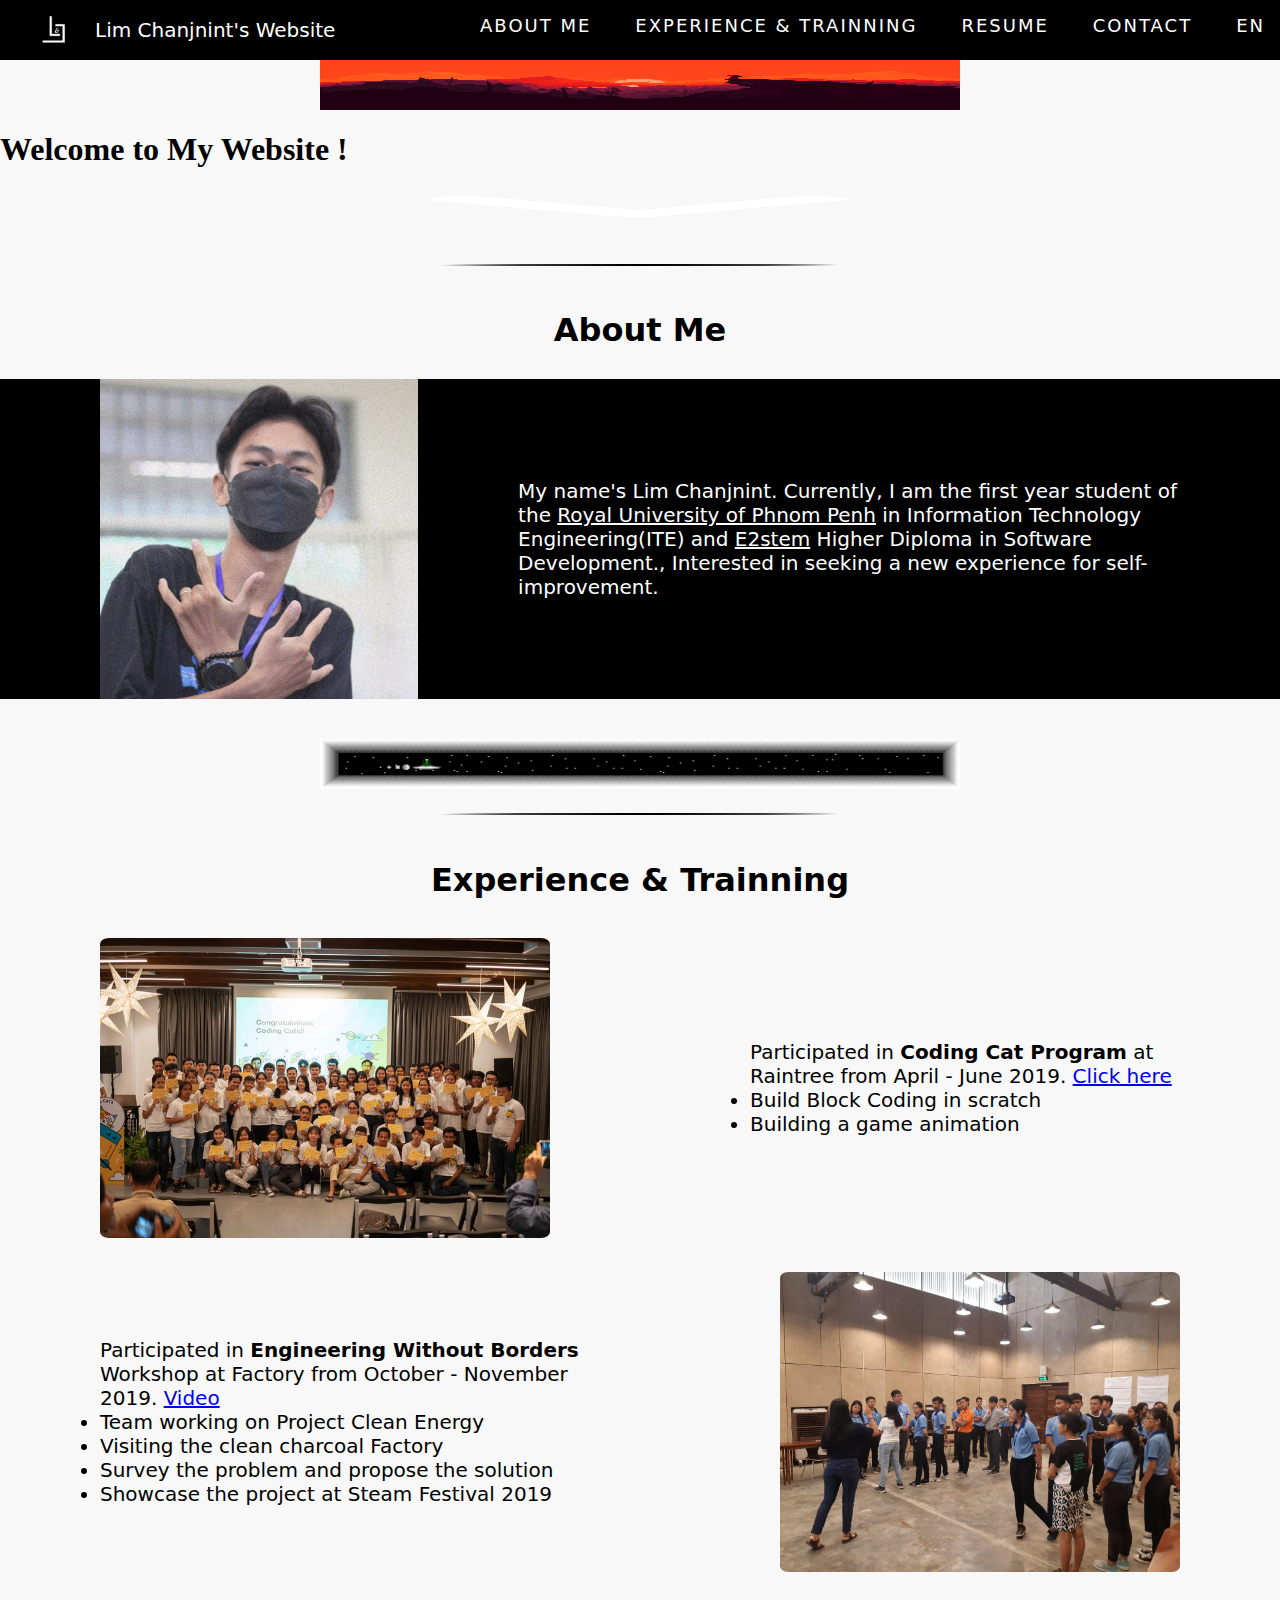
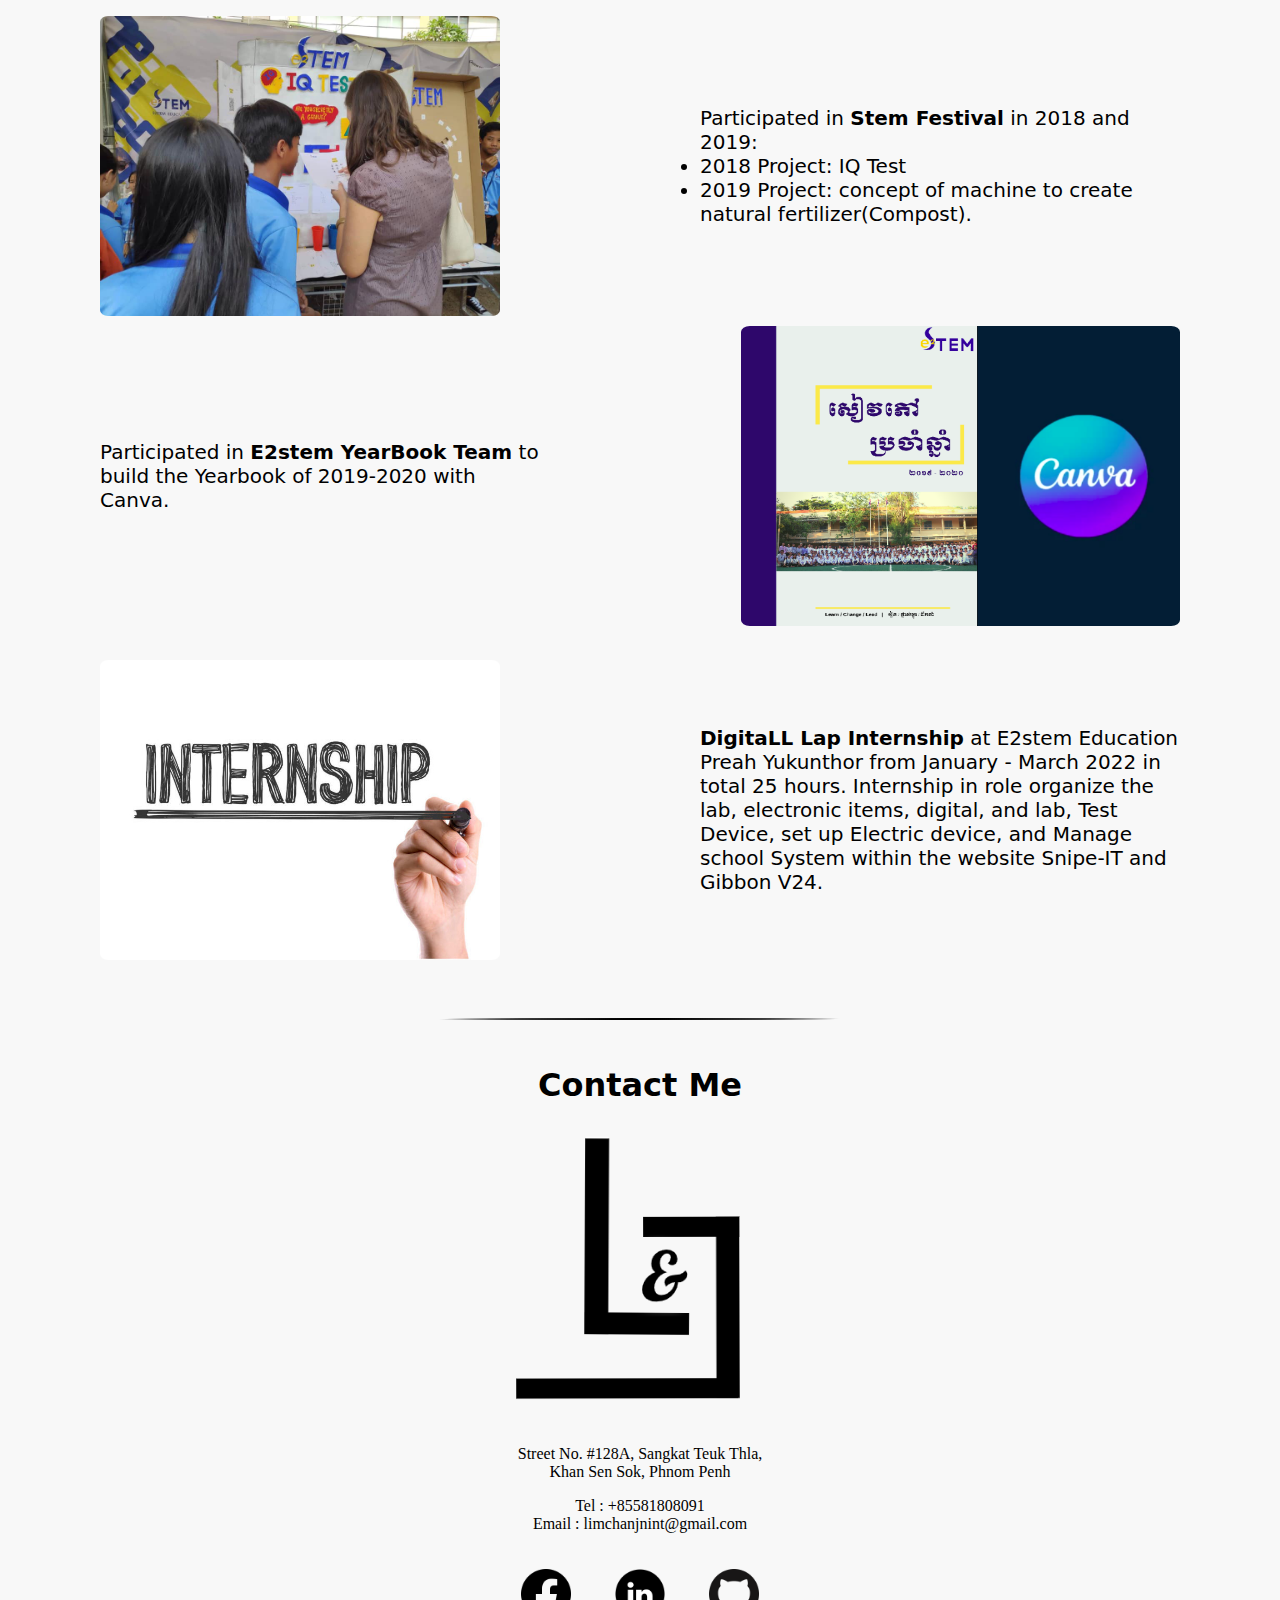
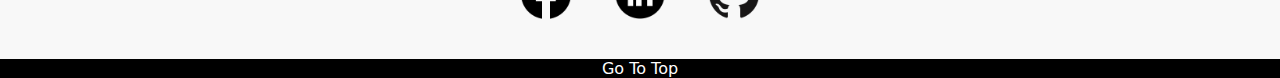
<file: index.html>
<!DOCTYPE html>
<html>
    <head>
        <title>Jn_Website</title>
        <meta charset="UTF-8">
        <meta name="author" content="Chanjnint Lim">
        <meta name = "description" content = "Website about Lim Chanjnint." />
        <meta name="viewport" content="width=device-width, initial-scale=1.0">
        <link rel="shortcut icon" href="Web-material\Limchanjnint-logo.png" type="image/x-icon">
        <link href="En-styles.css" type="text/css" rel="stylesheet">
    </head>
    <body>
      <div class="stickybox">
        <div class="namelogo">
          <a href="./index.html"><img src="Web-material\Limchanjnint-logo.png"/></a>
          <span>Lim Chanjnint's Website</span>
        </div>
        <div>
          <a href="#Aboutme">About Me</a>
          <a href="#exp-train">Experience & Trainning</a>
          <a href="./En-resume.html">Resume</a>
          <a href="#contact">Contact</a>
          <a href="./khmerversion.html">EN</a>
        </div>
      </div>

      <div class="introduction" id ="Top">
        <img src="Web-material\sunset.jpg"/>
        <div class="centered">
          <h1>Welcome to My Website !</h1>
          <a href="#Aboutme"><img src="Web-material\giphy.gif"/></a>
        </div>
      </div>

      <img src="Web-material\Lines-Background-PNG.png"/>
      <h1 id="Aboutme" style="font-family:system-ui ;"><center>About Me</center></h1>

      <div class="aboutme-box">
        <nav class="aboutme">
          <img src="Web-material\Jnint.jpg" />
          <span>My name's Lim Chanjnint. Currently, I am the first year student of the <a href="http://www.rupp.edu.kh/" target="_blank">Royal University
            of Phnom Penh</a> in Information Technology Engineering(ITE) and <a href="https://e2stem.org.kh/" target="_blank">E2stem</a> Higher Diploma in Software Development.,
          Interested in seeking a new experience for self-improvement.</span>
        </nav>
      </div>

      <div id="exp-train">
        <img src="Web-material\animated-line-image-0397.gif"/>
        <img src="Web-material\Lines-Background-PNG.png"/>
        <h1 style="font-family:system-ui ;" ><center>Experience & Trainning</center></h1>
        <br>
        <nav class="Exp-tran1">
          <img src="Web-material\coding-cat.jpeg" />
          <span>Participated in <b>Coding Cat Program</b> at Raintree from April - June 2019.
            <a href="https://www.raintreecambodia.com/news/2019/7/1/first-clowder-of-coding-cats-graduation?fbclid=IwAR0ZVb4lG46EVO-YHK5EiSFcwrAvTzMJNtNAEIbuMY2CJivxLHDJpzrQCDA" target="_blank">Click here</a>
            <br>
            <li>Build Block Coding in scratch</li>
            <li>Building a game animation</li>
          </span>
        </nav>
        
        <nav class="Exp-tran2">
          <span>Participated in <b>Engineering Without Borders</b> Workshop at Factory from October - November 2019.
            <a href="https://www.youtube.com/watch?v=i_wiMf4xZT0" target="blank">Video</a>
            <br>
            <li>Team working on Project Clean Energy</li>
            <li>Visiting the clean charcoal Factory</li>
            <li>Survey the problem and propose the solution</li>
            <li>Showcase the project at Steam Festival 2019</li>
          </span>
          <img src="Web-material\EWB.jpg"/>
        </nav>
        
        <nav class="Exp-tran1">
          <img src="Web-material\stem-festival.jpg" />
          <span>Participated in <b>Stem Festival</b> in 2018 and 2019:<br><li>2018 Project: IQ Test</li><li>2019 Project: concept of machine to create natural fertilizer(Compost).</li></span>
        </nav>

        <nav class="Exp-tran2">
          <span>Participated in <b>E2stem YearBook Team</b> to build the Yearbook of 2019-2020 with Canva.</span>
          <img src="Web-material\yearbook-canva.png"/>
        </nav>

        <nav class="Exp-tran1">
          <img src="Web-material\internship.jpg"/>
          <span><b>DigitaLL Lap Internship</b> at E2stem Education Preah Yukunthor from January - March 2022 in total 25 hours. Internship in role organize the lab, electronic items, digital, and lab,
            Test Device, set up Electric device, and Manage school System within the website Snipe-IT and Gibbon V24.</span>
        </nav>
      </div>
      <div id="contact">
        <img src="Web-material\Lines-Background-PNG.png"/>
        <h1 style="font-family:system-ui ;" ><center>Contact Me</center></h1>
        <div class="logo">
          <img src="Web-material\Jnint-logo2.png"/>
        </div>
        <nav class="Contact">
          <p>Street No. #128A, Sangkat Teuk Thla,<br>Khan Sen Sok, Phnom Penh</p>
          <p>Tel : +85581808091<br>Email : limchanjnint@gmail.com</p>
            <a href="https://www.facebook.com/JnintChan21" target="_blank"><img src="Web-material\facebook.png"/></a>
            <a href="https://www.linkedin.com/in/chanjnint-lim-b899ab204" target="_blank"><img src="Web-material\linkdin.png"/></a>
            <a href="https://github.com/Chanjnint21" target="_blank" ><img src="Web-material\github.png"/></a>
        </nav>
      </div>
    <p class="gotop">
      <a href="#Top">Go To Top </a>
    </p>
    </body>
</html>
</file>
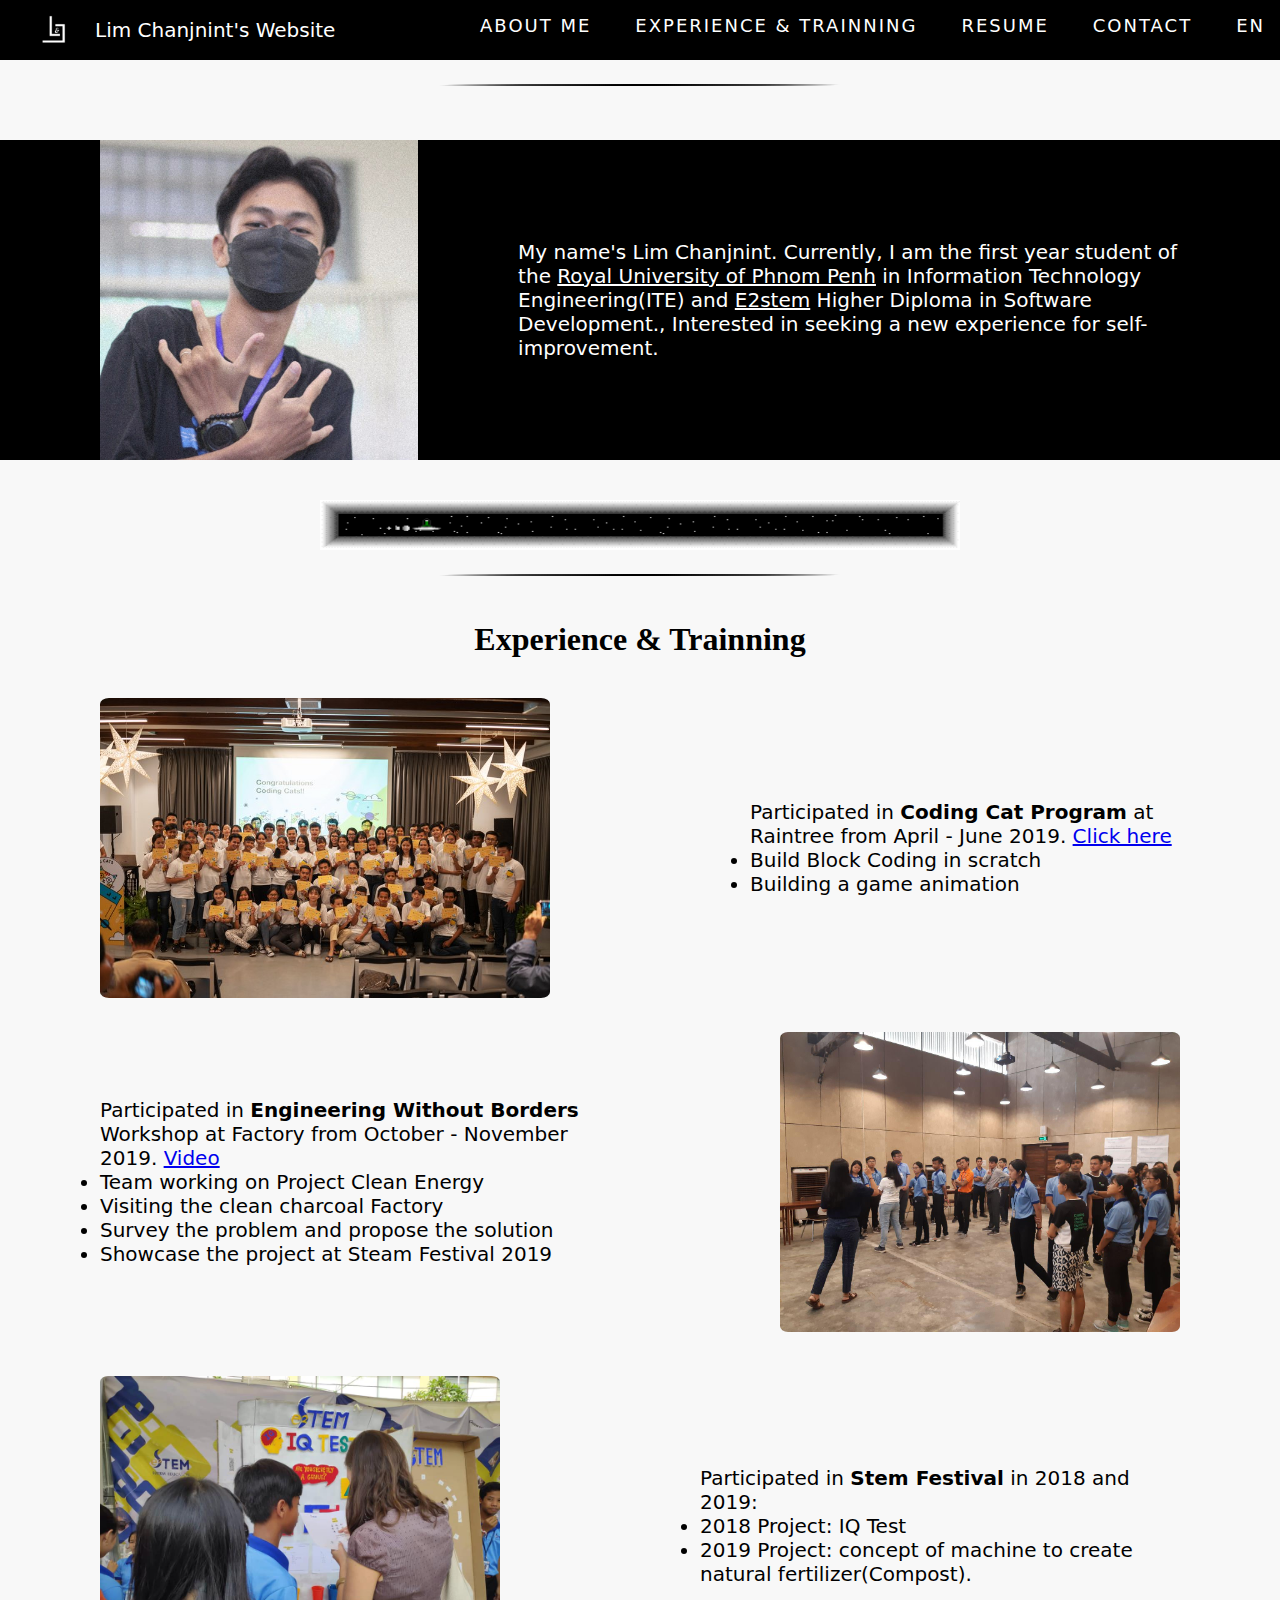
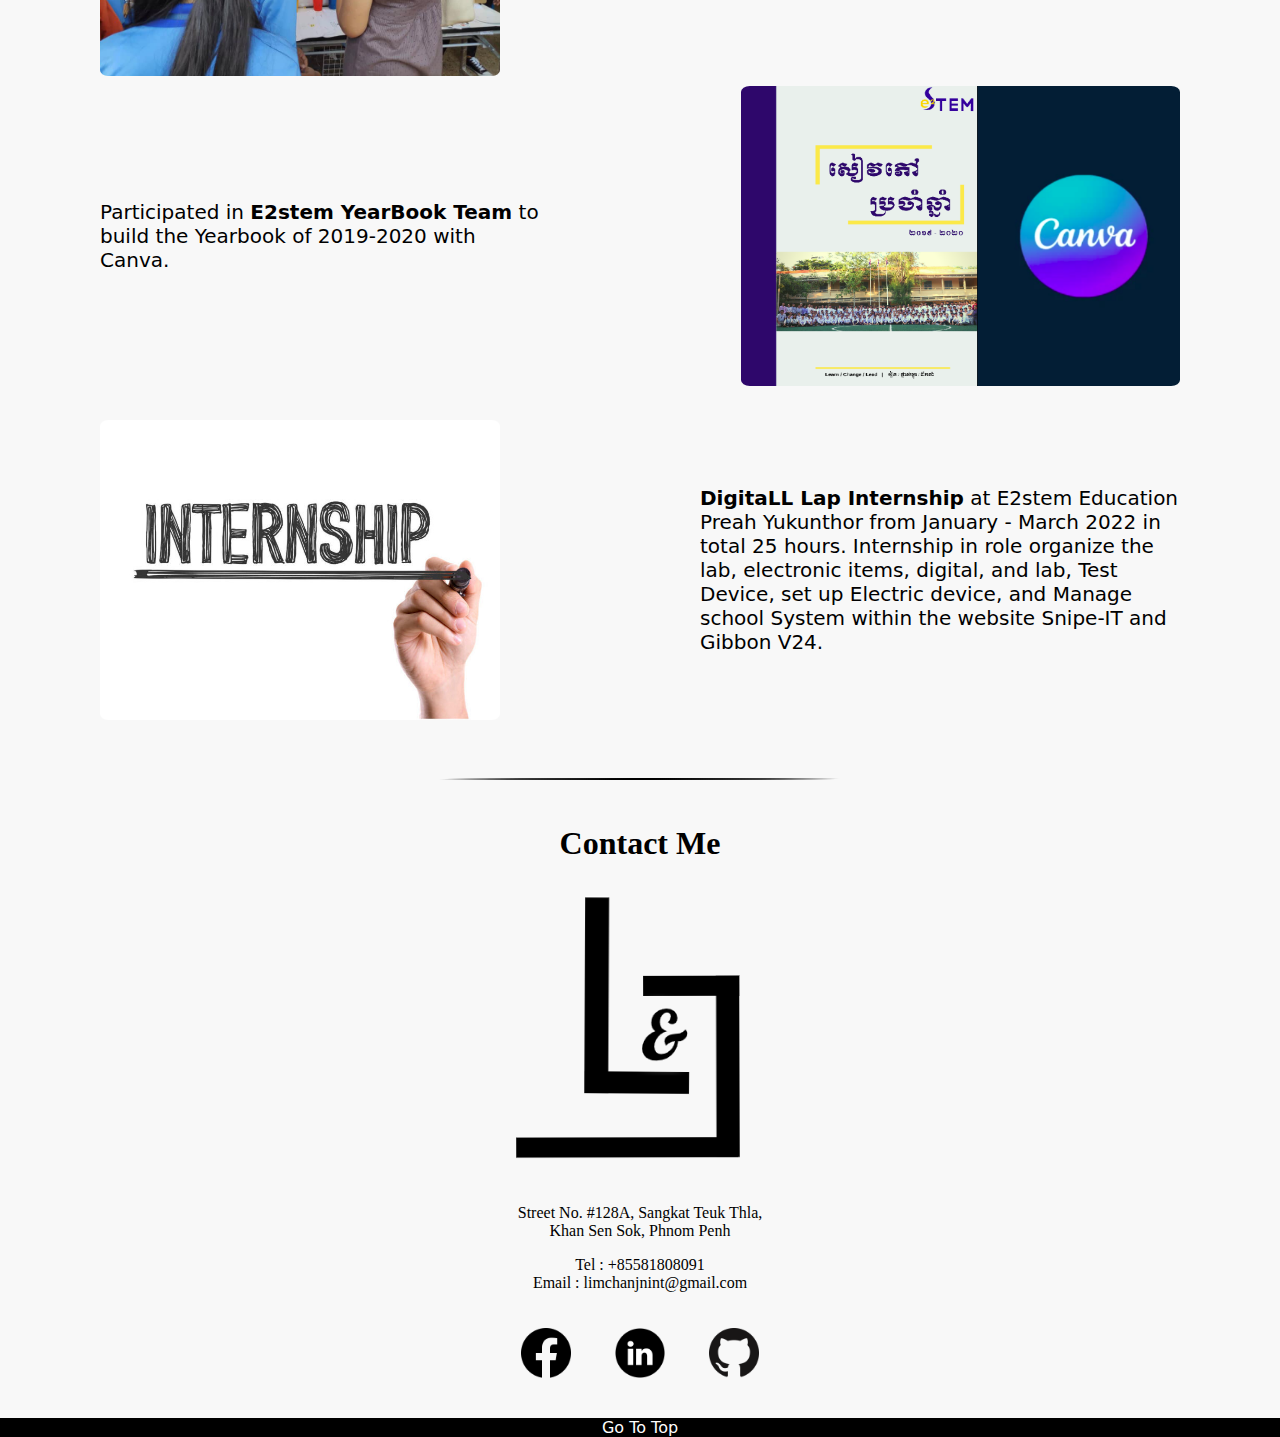
<file: 01version-En.html>
<!DOCTYPE html>
<html>
    <head>
        <title>Jn_Website</title>
        <meta charset="UTF-8">
        <meta name="author" content="Chanjnint Lim">
        <meta name = "description" content = "Website about Lim Chanjnint." />
        <meta name="viewport" content="width=device-width, initial-scale=1.0">
        <link rel="shortcut icon" href="Web-material\Limchanjnint-logo.png" type="image/x-icon">
        <link href="En-styles.css" type="text/css" rel="stylesheet">
    </head>
    <body>
      <div class="stickybox">
        <div class="namelogo">
          <a href="./01version-En.html"><img src="Web-material\Limchanjnint-logo.png"/></a>
          <span>Lim Chanjnint's Website</span>
        </div>
        <div>
          <a href="#Aboutme">About Me</a>
          <a href="#exp-train">Experience & Trainning</a>
          <a href="./En-resume.html">Resume</a>
          <a href="#contact">Contact</a>
          <a href="./01version-kh.html">EN</a>
        </div>
      </div>

      <img src="Web-material\Lines-Background-PNG.png"/>

      <div class="aboutme-box" id="Aboutme">
        <nav class="aboutme">
          <img src="Web-material\Jnint.jpg" />
          <span>My name's Lim Chanjnint. Currently, I am the first year student of the <a href="http://www.rupp.edu.kh/" target="_blank">Royal University
            of Phnom Penh</a> in Information Technology Engineering(ITE) and <a href="https://e2stem.org.kh/" target="_blank">E2stem</a> Higher Diploma in Software Development.,
          Interested in seeking a new experience for self-improvement.</span>
        </nav>
      </div>

      <div id="exp-train">
        <img src="Web-material\animated-line-image-0397.gif"/>
        <img src="Web-material\Lines-Background-PNG.png"/>
        <h1><center>Experience & Trainning</center></h1>
        <br>
        <nav class="Exp-tran1">
          <img src="Web-material\coding-cat.jpeg" />
          <span>Participated in <b>Coding Cat Program</b> at Raintree from April - June 2019.
            <a href="https://www.raintreecambodia.com/news/2019/7/1/first-clowder-of-coding-cats-graduation?fbclid=IwAR0ZVb4lG46EVO-YHK5EiSFcwrAvTzMJNtNAEIbuMY2CJivxLHDJpzrQCDA" target="_blank">Click here</a>
            <br>
            <li>Build Block Coding in scratch</li>
            <li>Building a game animation</li>
          </span>
        </nav>
        
        <nav class="Exp-tran2">
          <span>Participated in <b>Engineering Without Borders</b> Workshop at Factory from October - November 2019.
            <a href="https://www.youtube.com/watch?v=i_wiMf4xZT0" target="blank">Video</a>
            <br>
            <li>Team working on Project Clean Energy</li>
            <li>Visiting the clean charcoal Factory</li>
            <li>Survey the problem and propose the solution</li>
            <li>Showcase the project at Steam Festival 2019</li>
          </span>
          <img src="Web-material\EWB.jpg"/>
        </nav>
        
        <nav class="Exp-tran1">
          <img src="Web-material\stem-festival.jpg" />
          <span>Participated in <b>Stem Festival</b> in 2018 and 2019:<br><li>2018 Project: IQ Test</li><li>2019 Project: concept of machine to create natural fertilizer(Compost).</li></span>
        </nav>

        <nav class="Exp-tran2">
          <span>Participated in <b>E2stem YearBook Team</b> to build the Yearbook of 2019-2020 with Canva.</span>
          <img src="Web-material\yearbook-canva.png"/>
        </nav>

        <nav class="Exp-tran1">
          <img src="Web-material\internship.jpg"/>
          <span><b>DigitaLL Lap Internship</b> at E2stem Education Preah Yukunthor from January - March 2022 in total 25 hours. Internship in role organize the lab, electronic items, digital, and lab,
            Test Device, set up Electric device, and Manage school System within the website Snipe-IT and Gibbon V24.</span>
        </nav>
      </div>
      <div id="contact">
        <img src="Web-material\Lines-Background-PNG.png"/>
        <h1><center>Contact Me</center></h1>
        <div class="logo">
          <img src="Web-material\Jnint-logo2.png"/>
        </div>
        <nav class="Contact">
          <p>Street No. #128A, Sangkat Teuk Thla,<br>Khan Sen Sok, Phnom Penh</p>
          <p>Tel : +85581808091<br>Email : limchanjnint@gmail.com</p>
            <a href="https://www.facebook.com/JnintChan21" target="_blank"><img src="Web-material\facebook.png"/></a>
            <a href="https://www.linkedin.com/in/chanjnint-lim-b899ab204" target="_blank"><img src="Web-material\linkdin.png"/></a>
            <a href="https://github.com/Chanjnint21" target="_blank" ><img src="Web-material\github.png"/></a>
        </nav>
      </div>
    <p class="gotop">
      <a href="#Top">Go To Top </a>
    </p>
    </body>
</html>
</file>
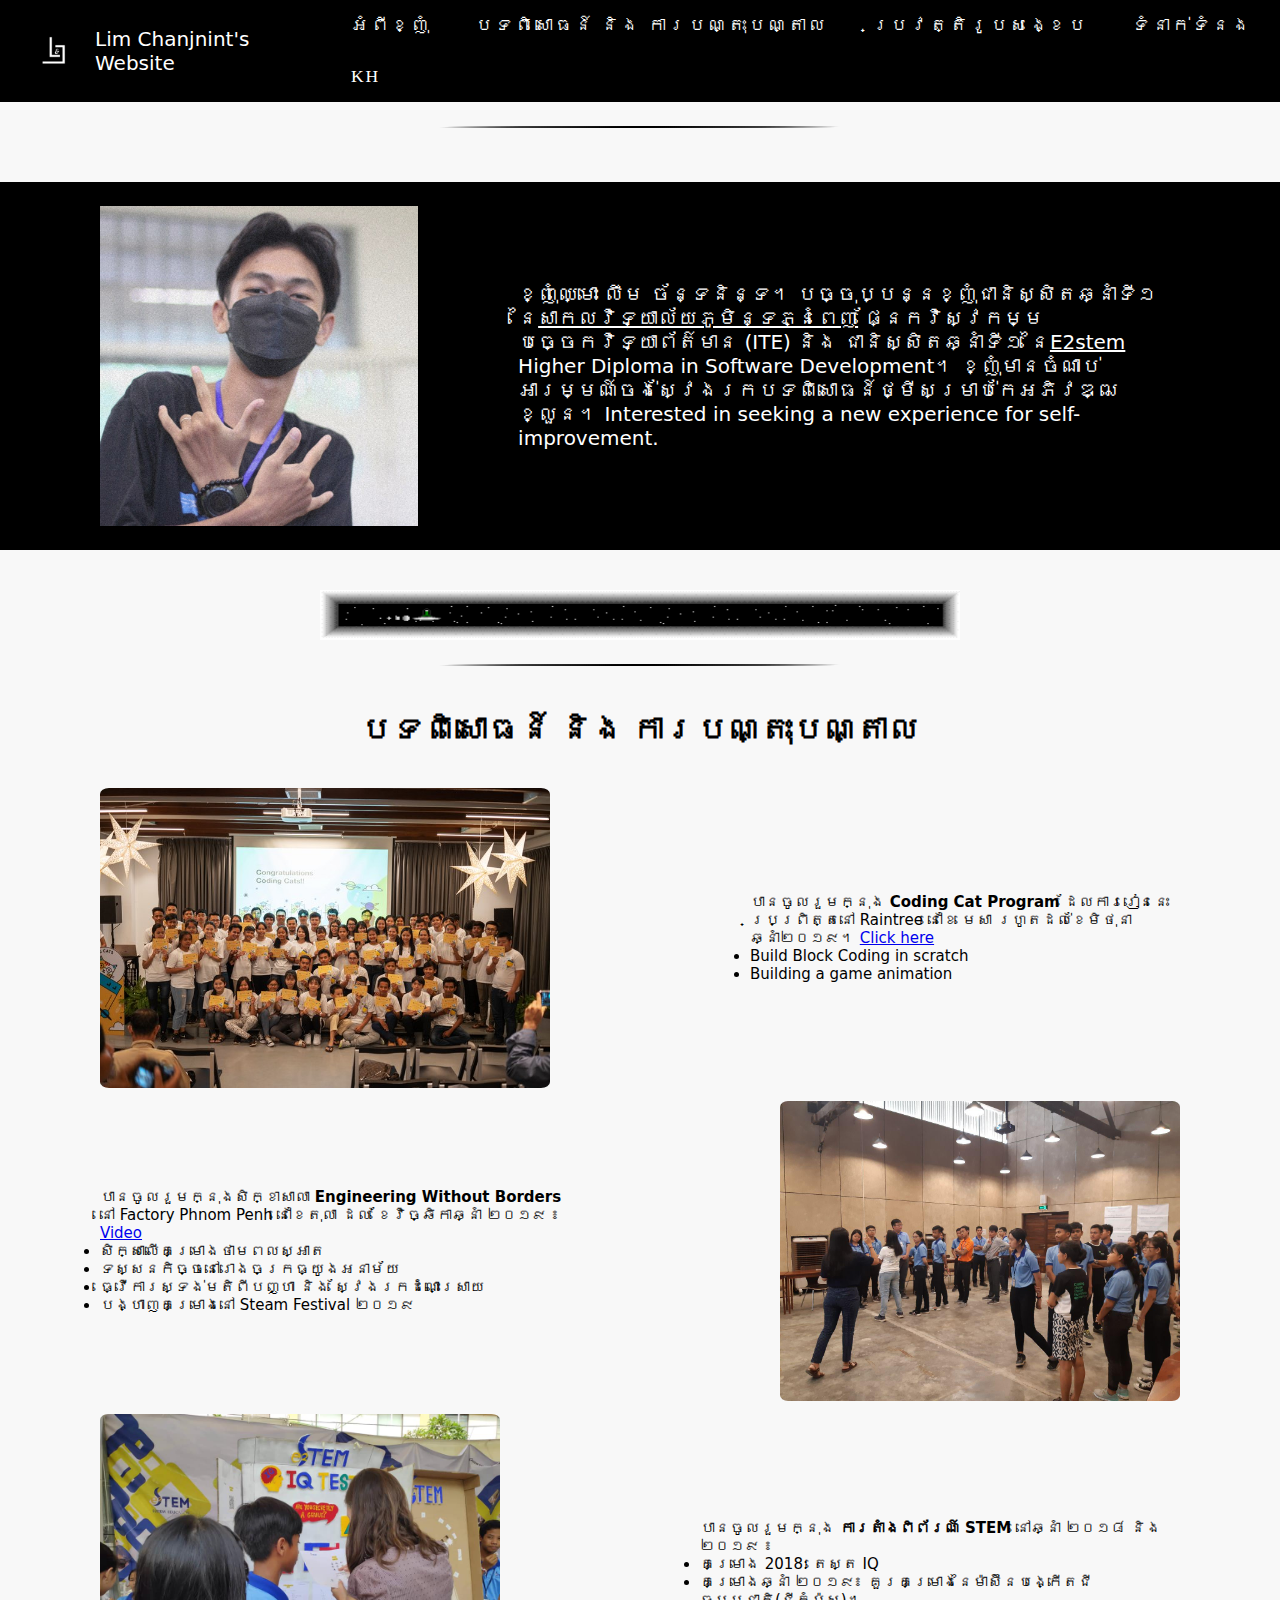
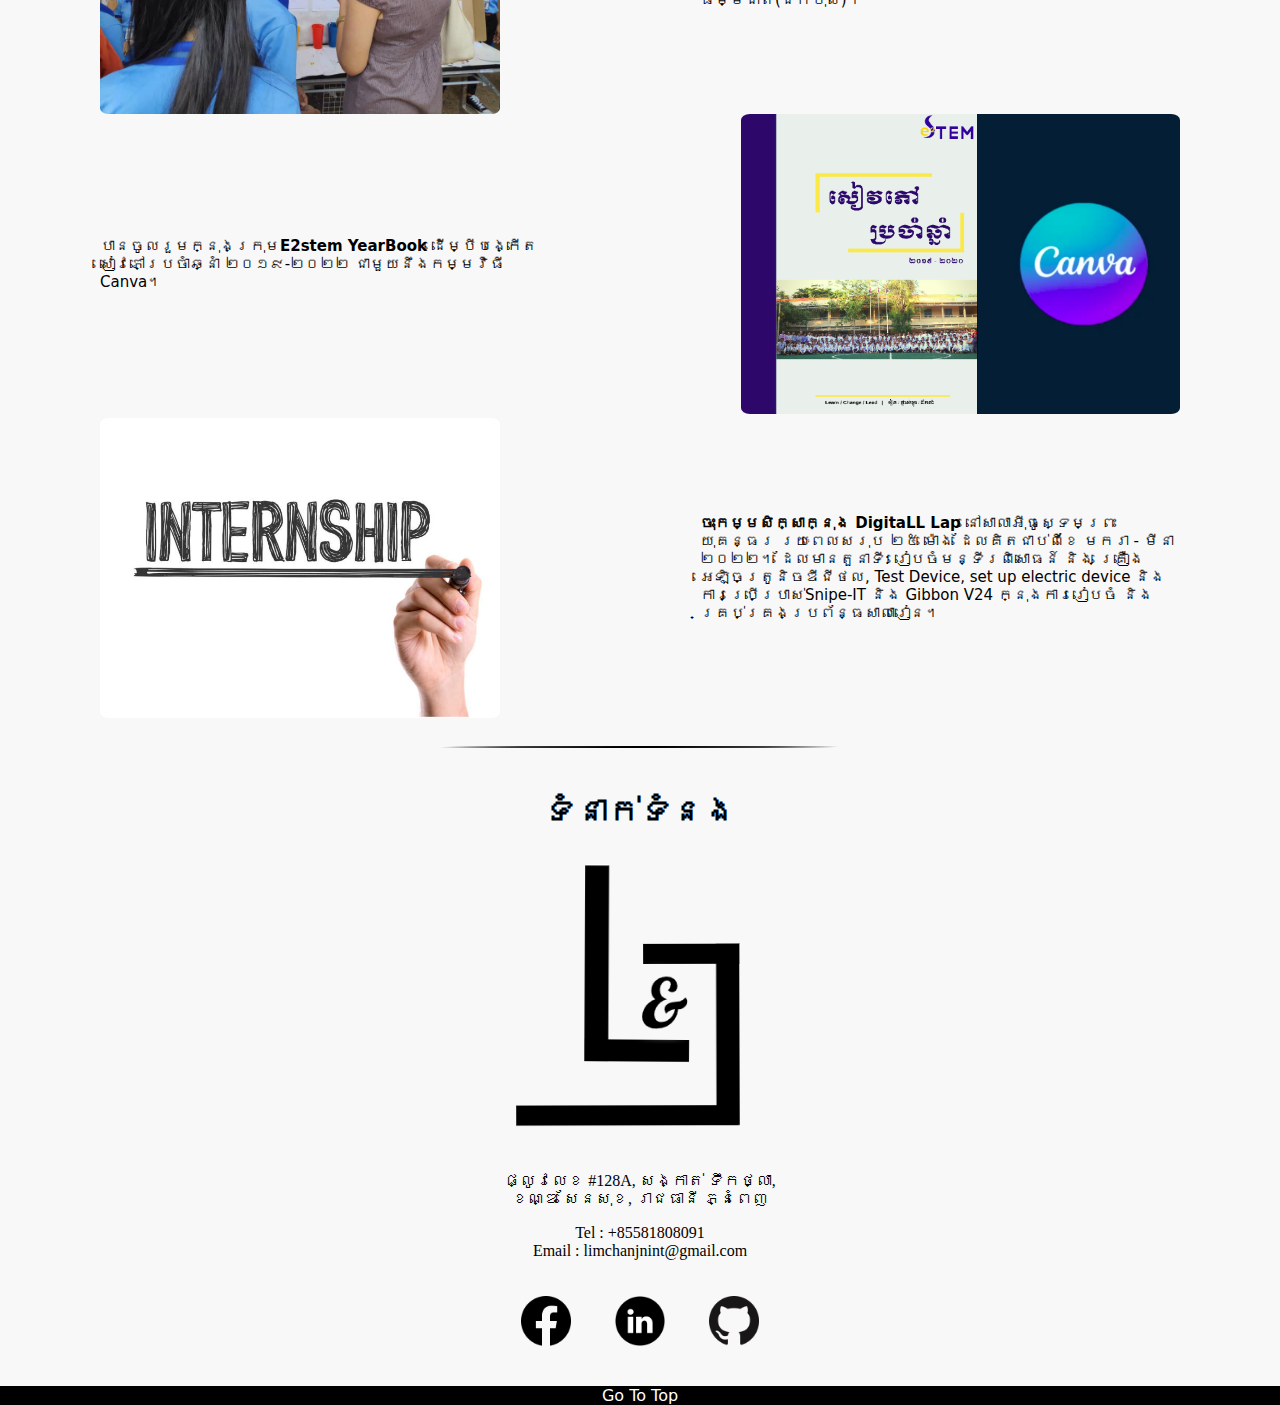
<file: 01version-kh.html>
<!DOCTYPE html>
<html>
    <head>
        <title>Jn_Website</title>
        <meta charset="UTF-8">
        <meta name="author" content="Chanjnint Lim">
        <meta name = "description" content = "Website about Lim Chanjnint." />
        <meta name="viewport" content="width=device-width, initial-scale=1.0">
        <link rel="shortcut icon" href="Web-material\Limchanjnint-logo.png" type="image/x-icon">
        <link href="Kh-styles.css" type="text/css" rel="stylesheet">
    </head>
    <body>
      <div class="kh-stickybox">
        <div class="kh-namelogo">
          <a href="./01website.html"><img src="Web-material\Limchanjnint-logo.png"/></a>
          <span>Lim Chanjnint's Website</span>
        </div>
        <div>
          <a href="#Aboutme">អំពី​ខ្ញុំ</a>
          <a href="#exp-train">បទពិសោធន៍ និង ការបណ្តុះបណ្តាល</a>
          <a href="./Kh-resume.html">ប្រវត្តិរូបសង្ខេប</a>
          <a href="#contact">ទំនាក់ទំនង</a>
          <a href="./01version-En.html">KH</a>
        </div>
      </div>

      <img src="Web-material\Lines-Background-PNG.png"/>

      <div class="kh-aboutme-box" id="Aboutme">
        <nav class="kh-aboutme">
          <img src="Web-material\Jnint.jpg" />
          <span>ខ្ញុំឈ្មោះ លឹម ច័ន្ទនិន្ទ​។ បច្ចុប្បន្នខ្ញុំជានិស្សិតឆ្នាំទី១ នៃ<a href="http://www.rupp.edu.kh/" target="_blank">សាកលវិទ្យាល័យភូមិន្ទភ្នំពេញ</a> ផ្នែកវិស្វកម្មបច្ចេកវិទ្យាព័ត៌មាន (ITE) និង ជានិស្សិតឆ្នាំទី១ នៃ<a href="https://e2stem.org.kh/" target="_blank">E2stem</a> Higher Diploma in Software Development។ ខ្ញុំមានចំណាប់អារម្មណ៍ចង់ស្វែងរកបទពិសោធន៍ថ្មីសម្រាប់កែអភិវឌ្ឍខ្លួន។
          Interested in seeking a new experience for self-improvement.</span>
        </nav>
      </div>

      <div id="exp-train">
        <img src="Web-material\animated-line-image-0397.gif"/>
        <img src="Web-material\Lines-Background-PNG.png"/>
        <h1><center>បទពិសោធន៍ និង ការបណ្តុះបណ្តាល</center></h1>
        <br>
        <nav class="kh-Exp-tran1">
          <img src="Web-material\coding-cat.jpeg" />
          <span>បានចូលរួមក្នុង <b>Coding Cat Program</b> ដែលការរៀននេះប្រព្រិត្តនៅ Raintree នៅខែ​ មេសា រហូតដល់ខែមិថុនា ឆ្នាំ២០១៩។
            <a href="https://www.raintreecambodia.com/news/2019/7/1/first-clowder-of-coding-cats-graduation?fbclid=IwAR0ZVb4lG46EVO-YHK5EiSFcwrAvTzMJNtNAEIbuMY2CJivxLHDJpzrQCDA" target="_blank">Click here</a>
            <br>
            <li>Build Block Coding in scratch</li>
            <li>Building a game animation</li>
          </span>
        </nav>
        
        <nav class="kh-Exp-tran2">
          <span>បានចូលរួមក្នុងសិក្ខាសាលា​ <b>Engineering Without Borders</b> នៅ Factory Phnom Penh នៅខែតុលា ដល់ ខែវិច្ឆិកាឆ្នាំ ២០១៩ ៖
            <a href="https://www.youtube.com/watch?v=i_wiMf4xZT0" target="blank">Video</a>
            <br>
            <li>សិក្សាលើគម្រោងថាមពលស្អាត</li>
            <li>ទស្សនកិច្ចនៅរោងចក្រធ្យូងអនាម័យ</li>
            <li>ធ្វើការស្ទង់មតិពីបញ្ហា និង ស្វែងរកដំណោះស្រាយ</li>
            <li>បង្ហាញគម្រោងនៅ Steam Festival ២០១៩</li>
          </span>
          <img src="Web-material\EWB.jpg"/>
        </nav>
        
        <nav class="kh-Exp-tran1">
          <img src="Web-material\stem-festival.jpg" />
          <span>បានចូលរួមក្នុង <b>ការតាំងពិព័រណ៍ STEM</b> នៅឆ្នាំ​ ២០១៨ និង ២០១៩​ ៖<br>
            <li>គម្រោង 2018: តេស្ត IQ</li>
            <li>គម្រោងឆ្នាំ ២០១៩៖ គួរគម្រោងនៃម៉ាស៊ីនបង្កើតជីធម្មជាតិ(ជីកំប៉ុស)។</li>
          </span> 
        </nav>

        <nav class="kh-Exp-tran2">
          <span>បានចូលរួមក្នុងក្រុម<b>E2stem YearBook</b> ដើម្បីបង្កើតសៀវភៅប្រចាំឆ្នាំ ២០១៩-២០២២ ជាមួយនឹងកម្មវិធី Canva។ </span>
          <img src="Web-material\yearbook-canva.png"/>
        </nav>

        <nav class="kh-Exp-tran1">
          <img src="Web-material\internship.jpg"/>
          <span><b>ចុះកម្មសិក្សាក្នុង DigitaLL Lap</b> នៅសាលាអុីធូស្ទេមព្រះយុគន្ធរ រយៈពេលសរុប ២៥ ម៉ោង ដែលគិតជាប់ពីខែ មករា - មីនា ២០២២។ ដែលមានតួនាទី:​ រៀបចំមន្ទីរពិសោធន៍ និង​ គ្រឿងអេឡិចត្រូនិចឌីជីថល,​ Test Device, set up electric device និង ការប្រើប្រាស់Snipe-IT និង Gibbon V24 ក្នុងការរៀបចំ និង គ្រប់គ្រងប្រព័ន្ធសាលារៀន។</span>
        </nav>
      </div>

      <div id="contact">
        <img src="Web-material\Lines-Background-PNG.png"/>
        <h1><center>ទំនាក់ទំនង</center></h1>
        <div class="kh-logo">
          <img src="Web-material\Jnint-logo2.png"/>
        </div>
        <nav class="kh-Contact">
          <p> ផ្លូវលេខ #128A, សង្កាត់ ទឹកថ្លា,<br>ខណ្ឌ​​ សែនសុខ, រាជធានី​ ភ្នំពេញ</p>
          <p>Tel : +85581808091<br>Email : limchanjnint@gmail.com</p>
            <a href="https://www.facebook.com/JnintChan21" target="_blank"><img src="Web-material\facebook.png"/></a>
            <a href="https://www.linkedin.com/in/chanjnint-lim-b899ab204" target="_blank"><img src="Web-material\linkdin.png"/></a>
            <a href="https://github.com/Chanjnint21" target="_blank" ><img src="Web-material\github.png"/></a>
        </nav>
      </div>
    <p class="kh-gotop">
      <a href="#Top">Go To Top </a>
    </p>
    </body>
</html>
</file>
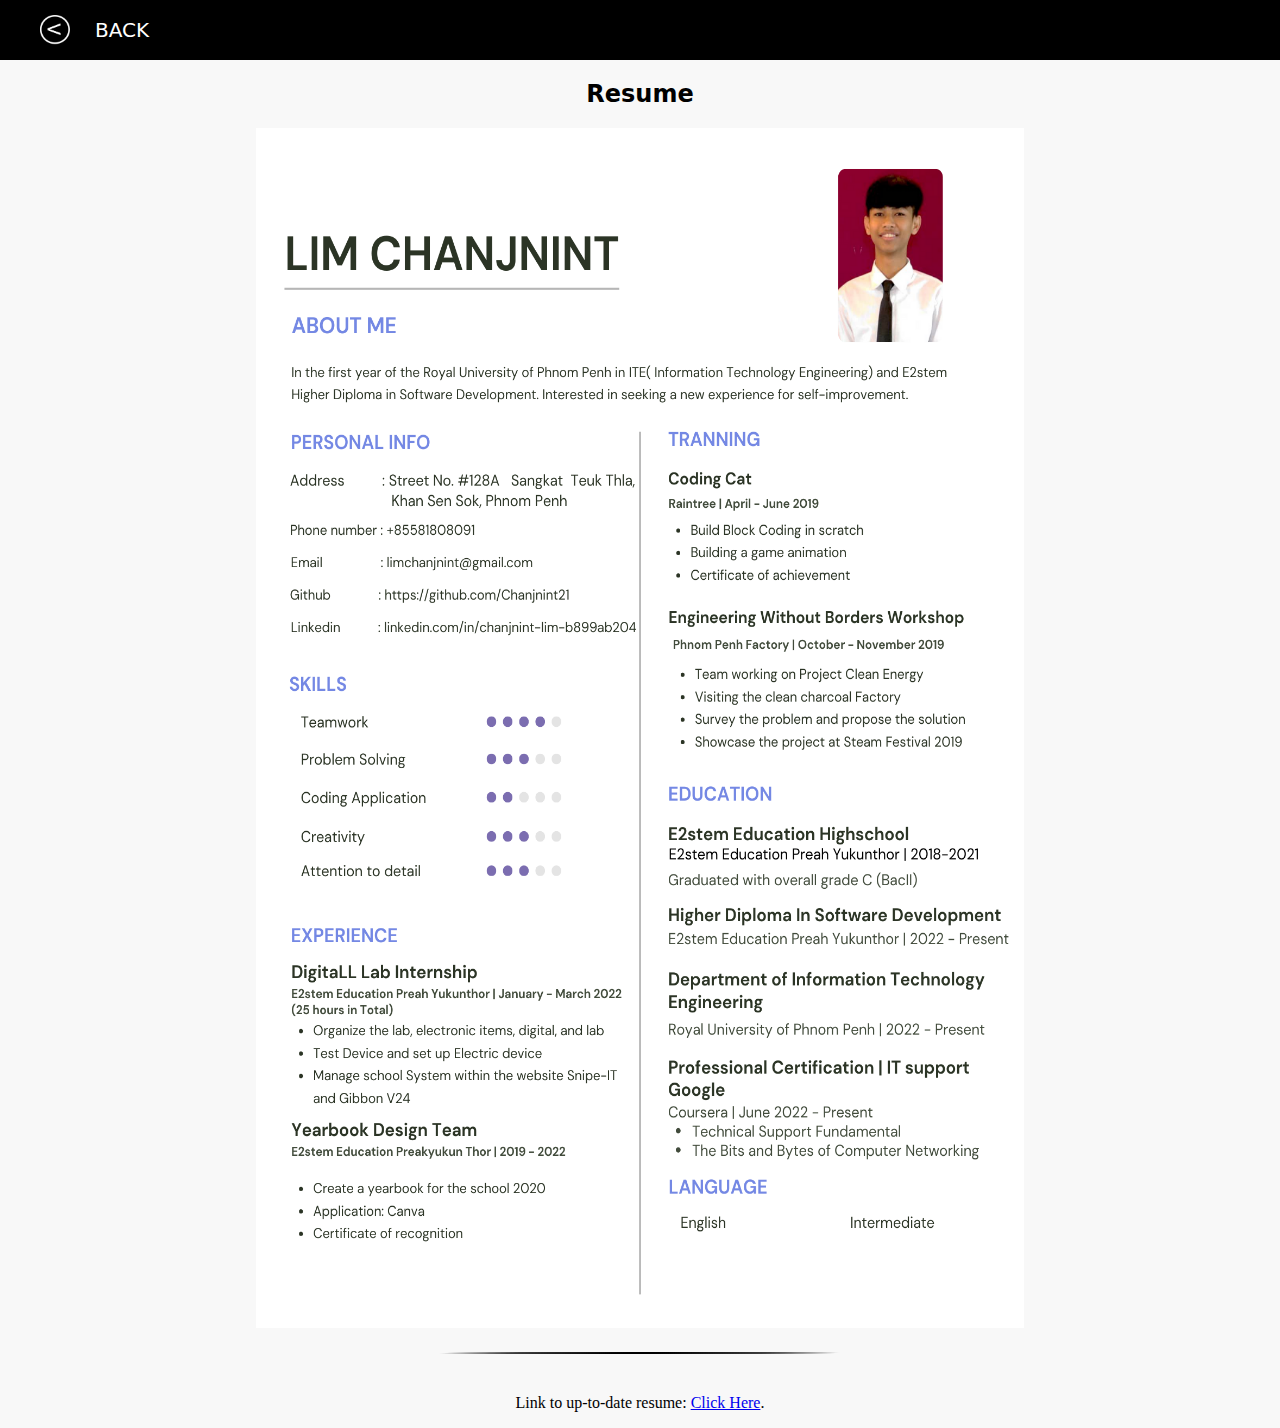
<file: En-resume.html>
<!DOCTYPE html>
<html>
    <head>
        <title>Jnint's Resume</title>
        <meta charset="UTF-8">
        <meta name="author" content="Chanjnint Lim">
        <meta name = "description" content = "Website about Lim Chanjnint." />
        <meta name="viewport" content="width=device-width, initial-scale=1.0">
        <link rel="shortcut icon" href="/home/ict/Pictures/Limchanjnint-logo.png" type="image/x-icon">
        <link href="En-styles.css" type="text/css" rel="stylesheet">
    </head>
    <body>
        <div class="stickybox" id="Top">
            <nav class="namelogo">
              <a href="./01version-En.html"><img src="Web-material\BACK.png"/></a>
              <span>BACK</span>
            </nav>
        </div>
        <div class="Resume">
            <h2><center>Resume</center></h2>
            <img src="Web-material\Lim Chanjnint - CV for internship.png"/>
        </div>
        <img src="Web-material\Lines-Background-PNG.png"/>
        <center><p>Link to up-to-date resume: <a href="https://www.canva.com/design/DAFIosW-Xfw/f0l7YUVN4BqNNmJHmd09HQ/view?utm_content=DAFIosW-Xfw&utm_campaign=designshare&utm_medium=link2&utm_source=sharebutton" target="_blank"> Click Here</a>.</p></center>
    </body>
</html>
</file>
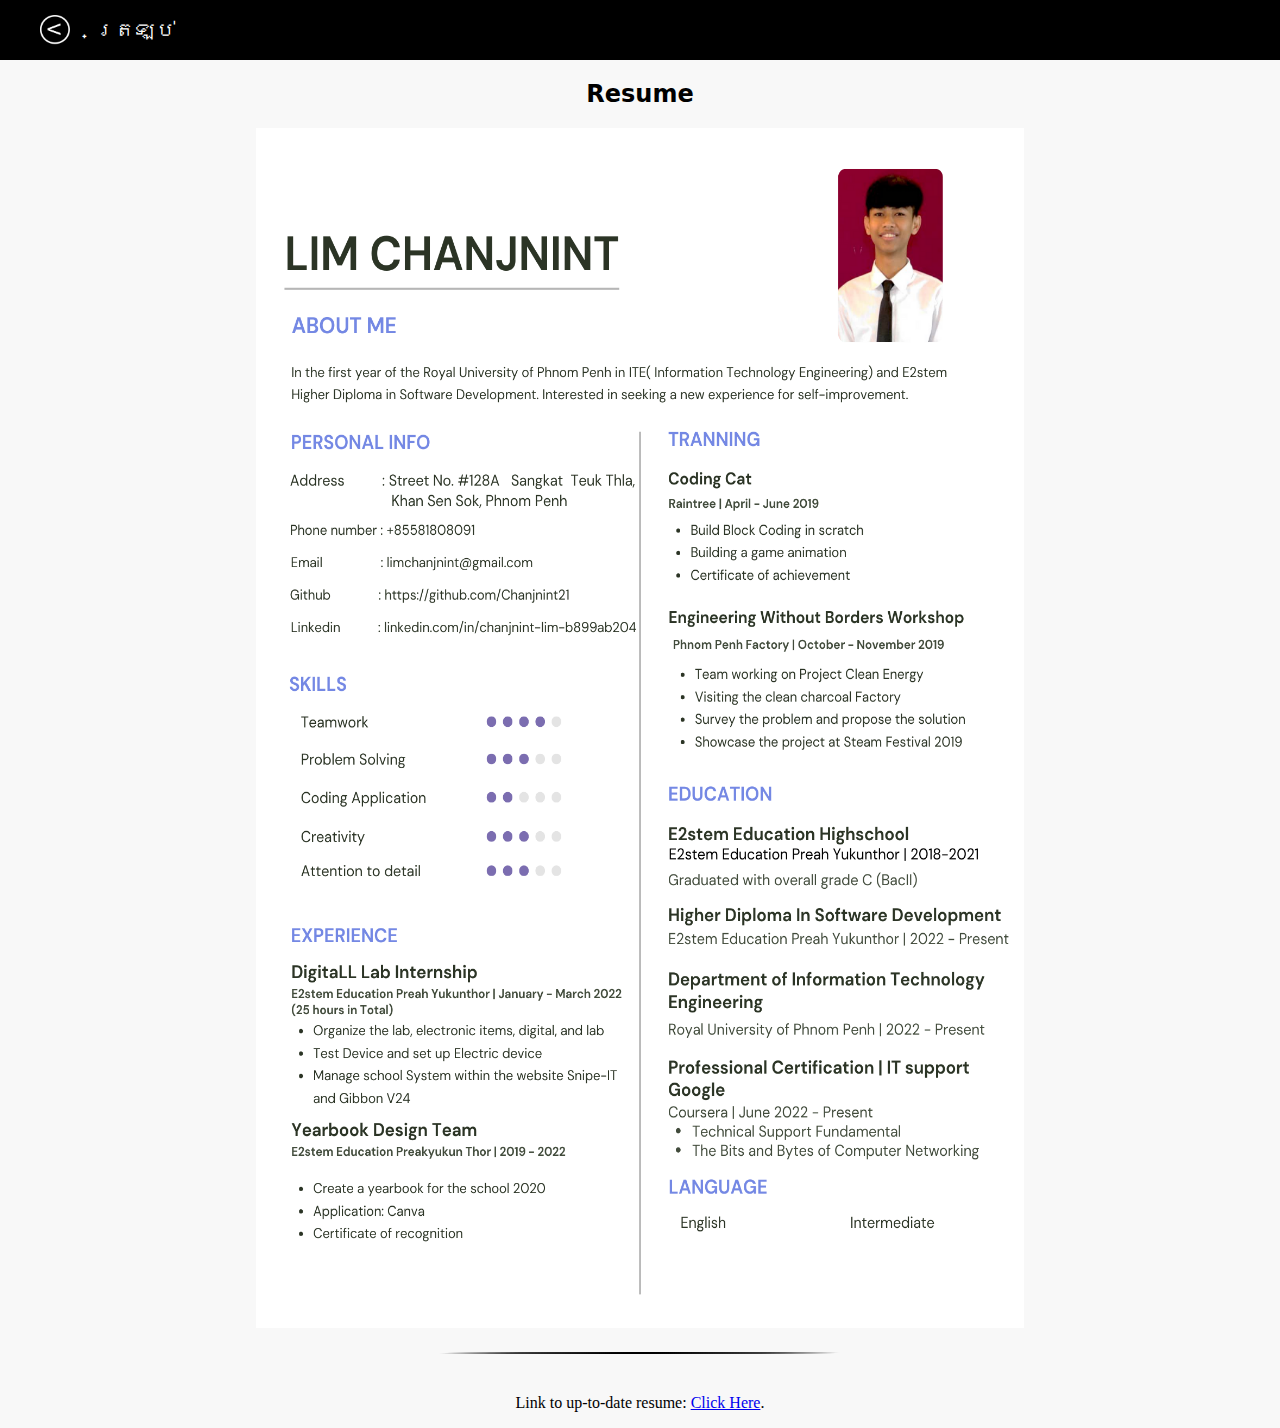
<file: Kh-resume.html>
<!DOCTYPE html>
<html>
    <head>
        <title>Jnint's Resume</title>
        <meta charset="UTF-8">
        <meta name="author" content="Chanjnint Lim">
        <meta name = "description" content = "Website about Lim Chanjnint." />
        <meta name="viewport" content="width=device-width, initial-scale=1.0">
        <link rel="shortcut icon" href="/home/ict/Pictures/Limchanjnint-logo.png" type="image/x-icon">
        <link href="Kh-styles.css" type="text/css" rel="stylesheet">
    </head>
    <body>
        <div class="kh-stickybox" id="Top">
            <nav class="kh-namelogo">
              <a href="./01version-kh.html"><img src="Web-material\BACK.png"/></a>
              <span>ត្រឡប់</span>
            </nav>
        </div>
        <div class="kh-Resume">
            <h2><center>Resume</center></h2>
            <img src="Web-material\Lim Chanjnint - CV for internship.png"/>
        </div>
        <img src="Web-material\Lines-Background-PNG.png"/>
        <center><p>Link to up-to-date resume: <a href="https://www.canva.com/design/DAFIosW-Xfw/f0l7YUVN4BqNNmJHmd09HQ/view?utm_content=DAFIosW-Xfw&utm_campaign=designshare&utm_medium=link2&utm_source=sharebutton" target="_blank"> Click Here</a>.</p></center>
    </body>
</html>
</file>
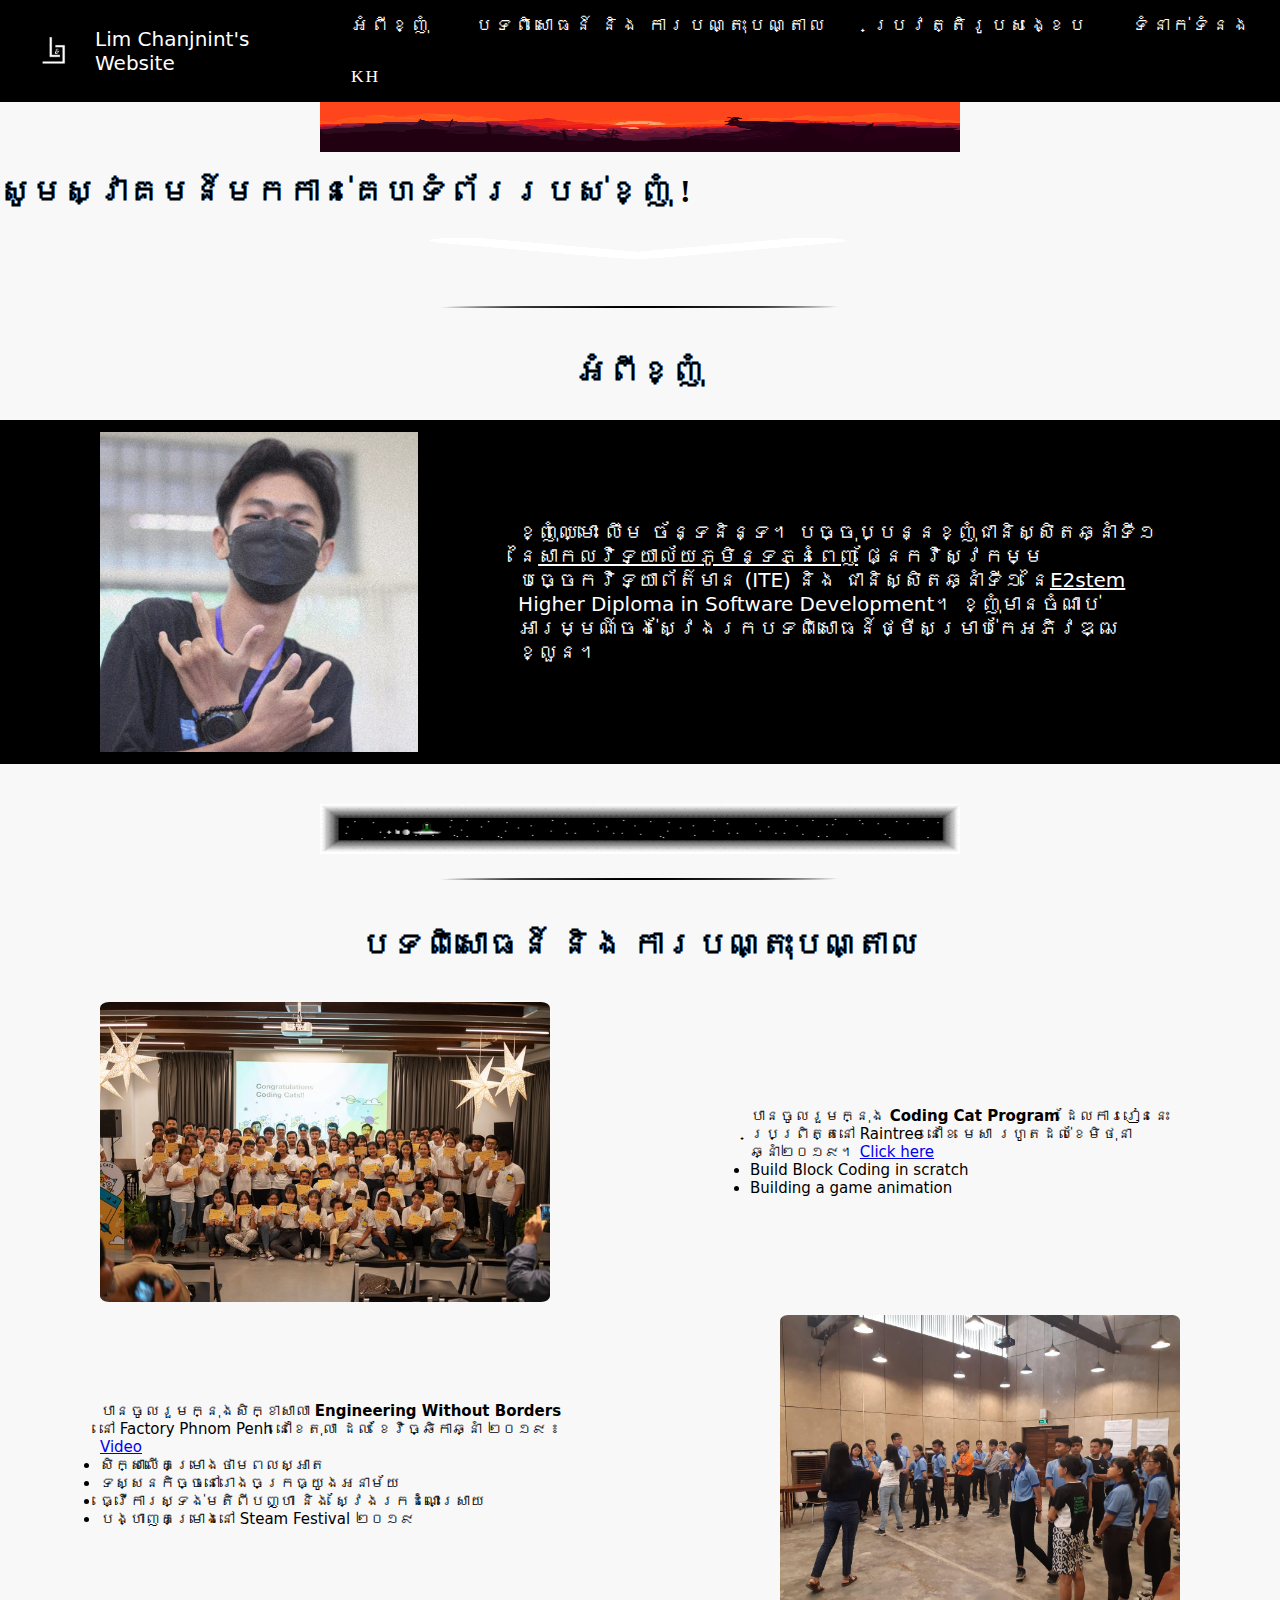
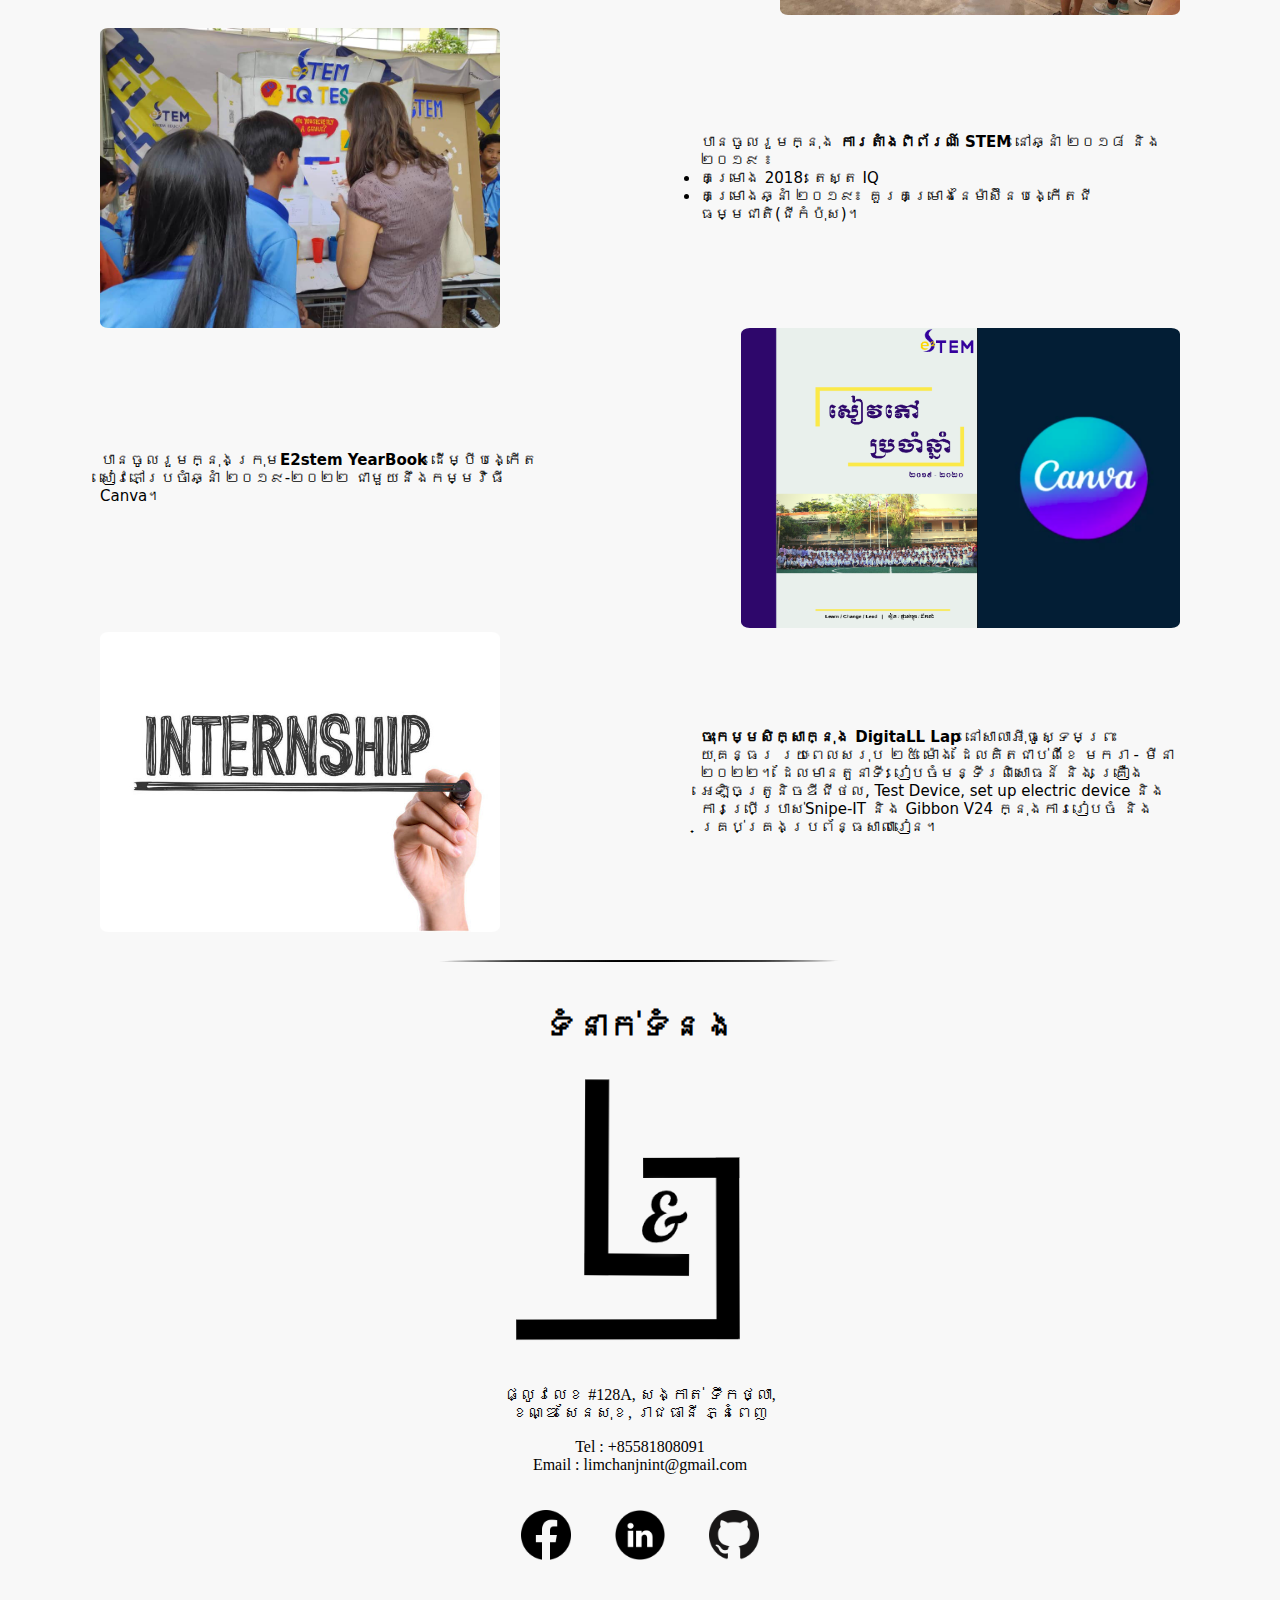
<file: khmerversion.html>
<!DOCTYPE html>
<html>
    <head>
        <title>Jn_Website</title>
        <meta charset="UTF-8">
        <meta name="author" content="Chanjnint Lim">
        <meta name = "description" content = "Website about Lim Chanjnint." />
        <meta name="viewport" content="width=device-width, initial-scale=1.0">
        <link rel="shortcut icon" href="Web-material\Limchanjnint-logo.png" type="image/x-icon">
        <link href="Kh-styles.css" type="text/css" rel="stylesheet">
    </head>
    <body>
      <div class="kh-stickybox">
        <div class="kh-namelogo">
          <a href="01version-kh.html"><img src="Web-material\Limchanjnint-logo.png"/></a>
          <span>Lim Chanjnint's Website</span>
        </div>
        <div>
          <a href="#Aboutme">អំពី​ខ្ញុំ</a>
          <a href="#exp-train">បទពិសោធន៍ និង ការបណ្តុះបណ្តាល</a>
          <a href="./Kh-resume.html">ប្រវត្តិរូបសង្ខេប</a>
          <a href="#contact">ទំនាក់ទំនង</a>
          <a href="./index.html">KH</a>
        </div>
      </div>

      <div class="kh-introduction" id ="Top">
        <img src="Web-material\sunset.jpg"/>
        <div class="centered">
          <h1>សូមស្វាគមន៍មកកាន់គេហទំព័ររបស់ខ្ញុំ !</h1>
          <a href="#Aboutme"><img src="Web-material\giphy.gif"/></a>
        </div>
      </div>

      <img src="Web-material\Lines-Background-PNG.png"/>
      <h1 id="Aboutme" style="font-family:khmer ;"><center>អំពី​ខ្ញុំ</center></h1>

      <div class="kh-aboutme-box" id="Aboutme">
        <nav class="kh-aboutme">
          <img src="Web-material\Jnint.jpg" />
          <span>ខ្ញុំឈ្មោះ លឹម ច័ន្ទនិន្ទ​។ បច្ចុប្បន្នខ្ញុំជានិស្សិតឆ្នាំទី១ នៃ<a href="http://www.rupp.edu.kh/" target="_blank">សាកលវិទ្យាល័យភូមិន្ទភ្នំពេញ</a> ផ្នែកវិស្វកម្មបច្ចេកវិទ្យាព័ត៌មាន (ITE) និង ជានិស្សិតឆ្នាំទី១ នៃ<a href="https://e2stem.org.kh/" target="_blank">E2stem</a> Higher Diploma in Software Development។ ខ្ញុំមានចំណាប់អារម្មណ៍ចង់ស្វែងរកបទពិសោធន៍ថ្មីសម្រាប់កែអភិវឌ្ឍខ្លួន។</span>
        </nav>
      </div>

      <div id="exp-train">
        <img src="Web-material\animated-line-image-0397.gif"/>
        <img src="Web-material\Lines-Background-PNG.png"/>
        <h1><center>បទពិសោធន៍ និង ការបណ្តុះបណ្តាល</center></h1>
        <br>
        <nav class="kh-Exp-tran1">
          <img src="Web-material\coding-cat.jpeg" />
          <span>បានចូលរួមក្នុង <b>Coding Cat Program</b> ដែលការរៀននេះប្រព្រិត្តនៅ Raintree នៅខែ​ មេសា រហូតដល់ខែមិថុនា ឆ្នាំ២០១៩។
            <a href="https://www.raintreecambodia.com/news/2019/7/1/first-clowder-of-coding-cats-graduation?fbclid=IwAR0ZVb4lG46EVO-YHK5EiSFcwrAvTzMJNtNAEIbuMY2CJivxLHDJpzrQCDA" target="_blank">Click here</a>
            <br>
            <li>Build Block Coding in scratch</li>
            <li>Building a game animation</li>
          </span>
        </nav>
        
        <nav class="kh-Exp-tran2">
          <span>បានចូលរួមក្នុងសិក្ខាសាលា​ <b>Engineering Without Borders</b> នៅ Factory Phnom Penh នៅខែតុលា ដល់ ខែវិច្ឆិកាឆ្នាំ ២០១៩ ៖
            <a href="https://www.youtube.com/watch?v=i_wiMf4xZT0" target="blank">Video</a>
            <br>
            <li>សិក្សាលើគម្រោងថាមពលស្អាត</li>
            <li>ទស្សនកិច្ចនៅរោងចក្រធ្យូងអនាម័យ</li>
            <li>ធ្វើការស្ទង់មតិពីបញ្ហា និង ស្វែងរកដំណោះស្រាយ</li>
            <li>បង្ហាញគម្រោងនៅ Steam Festival ២០១៩</li>
          </span>
          <img src="Web-material\EWB.jpg"/>
        </nav>
        
        <nav class="kh-Exp-tran1">
          <img src="Web-material\stem-festival.jpg" />
          <span>បានចូលរួមក្នុង <b>ការតាំងពិព័រណ៍ STEM</b> នៅឆ្នាំ​ ២០១៨ និង ២០១៩​ ៖<br>
            <li>គម្រោង 2018: តេស្ត IQ</li>
            <li>គម្រោងឆ្នាំ ២០១៩៖ គួរគម្រោងនៃម៉ាស៊ីនបង្កើតជីធម្មជាតិ(ជីកំប៉ុស)។</li>
          </span> 
        </nav>

        <nav class="kh-Exp-tran2">
          <span>បានចូលរួមក្នុងក្រុម<b>E2stem YearBook</b> ដើម្បីបង្កើតសៀវភៅប្រចាំឆ្នាំ ២០១៩-២០២២ ជាមួយនឹងកម្មវិធី Canva។ </span>
          <img src="Web-material\yearbook-canva.png"/>
        </nav>

        <nav class="kh-Exp-tran1">
          <img src="Web-material\internship.jpg"/>
          <span><b>ចុះកម្មសិក្សាក្នុង DigitaLL Lap</b> នៅសាលាអុីធូស្ទេមព្រះយុគន្ធរ រយៈពេលសរុប ២៥ ម៉ោង ដែលគិតជាប់ពីខែ មករា - មីនា ២០២២។ ដែលមានតួនាទី:​ រៀបចំមន្ទីរពិសោធន៍ និង​ គ្រឿងអេឡិចត្រូនិចឌីជីថល,​ Test Device, set up electric device និង ការប្រើប្រាស់Snipe-IT និង Gibbon V24 ក្នុងការរៀបចំ និង គ្រប់គ្រងប្រព័ន្ធសាលារៀន។</span>
        </nav>
      </div>

      <div id="contact">
        <img src="Web-material\Lines-Background-PNG.png"/>
        <h1><center>ទំនាក់ទំនង</center></h1>
        <div class="kh-logo">
          <img src="Web-material\Jnint-logo2.png"/>
        </div>
        <nav class="kh-Contact">
          <p> ផ្លូវលេខ #128A, សង្កាត់ ទឹកថ្លា,<br>ខណ្ឌ​​ សែនសុខ, រាជធានី​ ភ្នំពេញ</p>
          <p>Tel : +85581808091<br>Email : limchanjnint@gmail.com</p>
            <a href="https://www.facebook.com/JnintChan21" target="_blank"><img src="Web-material\facebook.png"/></a>
            <a href="https://www.linkedin.com/in/chanjnint-lim-b899ab204" target="_blank"><img src="Web-material\linkdin.png"/></a>
            <a href="https://github.com/Chanjnint21" target="_blank" ><img src="Web-material\github.png"/></a>
        </nav>
      </div>
    <p class="kh-gotop">
      <a href="#Top">Go To Top </a>
    </p>
    </body>
</html>
</file>
<file: En-styles.css>
body {
    background: rgb(248, 248, 248);
    margin: 0;
    padding: 0;
    background-repeat: no-repeat;
    background-size: cover;
    background-attachment: fixed;
  }

.stickybox {
    box-sizing: border-box;
    background-color: #000000;
    margin-top: 0;
    padding-top: 0;
    top: 0;
    position: -webkit-sticky;
    position: sticky;
    display: flex;
    justify-content: space-between;   
}

.stickybox a{
    color: rgb(255, 255, 255);
    display: inline-block;
    font-family: system-ui;
    font-size: 18px;
    letter-spacing: 2px;
    margin: 0;
    padding: 15px 15px;
    padding-left: 25px;
    text-transform: uppercase;
    text-decoration: none;
}

.stickybox a:hover {
  opacity: 0.5;
  background-color: rgb(0, 0, 0);
}

.namelogo {
  font-family: system-ui;
  font-size: 20px;
  display: flex;
  align-items: center;
  padding-left: 15px;
  margin: 0;
}
.namelogo img{
  width: 30px;
  height: 30px;
}
.namelogo img:hover{
  opacity: 0.5;
  background-color: rgb(0, 0, 0);
}
.namelogo span {
  color: rgb(255, 255, 255);
  padding: 10px;
}

img {
  width: 50%;
  height: 50px;
  margin: auto;
  display: block;
  margin-top: 0;
  margin-bottom: 0;
  padding-bottom: 0;
}
.aboutme-box {
  box-sizing: border-box;
  background-color: #000000;
  margin-bottom: 40px;
  margin-top: 30px;
}

.aboutme {
  font-family: system-ui;
  font-size: 20px;
  display: flex;
  align-items: center;
  padding-left: 100px;
}
.aboutme img{
  width: 320px;
  height: 320px;
}
.aboutme span {
  color: rgb(255, 255, 255);
  padding: 100px;
}
.aboutme a{
  color: rgb(255, 255, 255);
}
.aboutme a:hover {
  opacity: 0.5;
  background-color: rgb(0, 0, 0);
}

h2 {
  color: rgb(0, 0, 0);
  font-family: system-ui;

}

.Exp-tran1 {
  font-family: system-ui;
  font-size: 20px;
  display: flex;
  align-items: center;
}
.Exp-tran1 img{
  width: 450px;
  height: 300px;
  border-radius: 2%;
  margin-left: 100px;margin-left: 100px;
  margin-right: 100px;
}
.Exp-tran1 span {
  color: rgb(0, 0, 0);
  padding: 100px;
}

.Exp-tran2 {
  font-family: system-ui;
  font-size: 20px;
  display: flex;
  align-items: center;
}
.Exp-tran2 img{
  width: 450px;
  height: 300px;
  border-radius: 2%;
  margin-left: 100px;
  margin-right: 100px;
}
.Exp-tran2 span {
  color: rgb(0, 0, 0);
  padding: 100px;
}

.logo {
  text-align: center;
}
.logo img{
  display: inline-block;
  width: 300px;
  height: 300px;
}

.Contact {
  text-align: center;
}

.Contact img {
  display: inline-block;
  margin:20px;
  width: 50px;
  height: 50px;
}

.Resume {
  text-align: center;
}
.Resume img {
  width: 60%;
  height: 1200px;
}

.gotop {
  box-sizing: border-box;
  background-color: #000000;
  margin-bottom: 0;
  padding-bottom: 0;
  text-align: center;
}

.gotop a{
  color: rgb(255, 255, 255);
  text-decoration: none;
  display: inline-block;
  font-family: system-ui;
}
</file>
<file: Kh-styles.css>
body {
    background: rgb(248, 248, 248);
    margin: 0;
    padding: 0;
    background-repeat: no-repeat;
    background-size: cover;
    background-attachment: fixed;
  }

.kh-stickybox {
    box-sizing: border-box;
    background-color: #000000;
    margin-top: 0;
    padding-top: 0;
    top: 0;
    position: -webkit-sticky;
    position: sticky;
    display: flex;
    justify-content: space-between;   
}

.kh-stickybox a{
    color: rgb(255, 255, 255);
    display: inline-block;
    font-family: khmer;
    font-size: 17.5px;
    letter-spacing: 2px;
    margin: 0;
    padding: 15px 15px;
    padding-left: 25px;
    text-transform: uppercase;
    text-decoration: none;
}

.kh-stickybox a:hover {
  opacity: 0.5;
  background-color: rgb(0, 0, 0);
}

.kh-namelogo {
  font-family: system-ui;
  font-size: 20px;
  display: flex;
  align-items: center;
  padding-left: 15px;
}
.kh-namelogo img{
  width: 30px;
  height: 30px;
}
.kh-namelogo img:hover{
  opacity: 0.5;
  background-color: rgb(0, 0, 0);
}
.kh-namelogo span {
  color: rgb(255, 255, 255);
  padding: 10px;
}

img {
  width: 50%;
  height: 50px;
  margin: auto;
  display: block;
  margin-top: 0;
  margin-bottom: 0;
  padding-bottom: 0;
}
.kh-aboutme-box {
  box-sizing: border-box;
  background-color: #000000;
  margin-bottom: 40px;
  margin-top: 30px;
}

.kh-aboutme {
  font-family: system-ui;
  font-size: 20px;
  display: flex;
  align-items: center;
  padding-left: 100px;
}
.kh-aboutme img{
  width: 320px;
  height: 320px;
}
.kh-aboutme span {
  color: rgb(255, 255, 255);
  padding: 100px;
}
.kh-aboutme a{
  color: rgb(255, 255, 255);
}
.kh-aboutme a:hover {
  opacity: 0.5;
  background-color: rgb(0, 0, 0);
}

h2 {
  color: rgb(0, 0, 0);
  font-family: system-ui;

}

.kh-Exp-tran1 {
  font-family: system-ui;
  font-size: 15px;
  display: flex;
  align-items: center;
}
.kh-Exp-tran1 img{
  width: 450px;
  height: 300px;
  border-radius: 2%;
  margin-left: 100px;margin-left: 100px;
  margin-right: 100px;
}
.kh-Exp-tran1 span {
  color: rgb(0, 0, 0);
  padding: 100px;
}

.kh-Exp-tran2 {
  font-family: system-ui;
  font-size: 15px;
  display: flex;
  align-items: center;
}
.kh-Exp-tran2 img{
  width: 450px;
  height: 300px;
  border-radius: 2%;
  margin-left: 100px;
  margin-right: 100px;
}
.kh-Exp-tran2 span {
  color: rgb(0, 0, 0);
  padding: 100px;
}

.kh-logo {
  text-align: center;
}
.kh-logo img{
  display: inline-block;
  width: 300px;
  height: 300px;
}

.kh-Contact {
  text-align: center;
}

.kh-Contact img {
  display: inline-block;
  margin:20px;
  width: 50px;
  height: 50px;
}

.kh-Resume {
  text-align: center;
}
.kh-Resume img {
  width: 60%;
  height: 1200px;
}

.kh-gotop {
  box-sizing: border-box;
  background-color: #000000;
  margin-bottom: 0;
  padding-bottom: 0;
  text-align: center;
}

.kh-gotop a{
  color: rgb(255, 255, 255);
  text-decoration: none;
  display: inline-block;
  font-family: system-ui;
}
</file>
